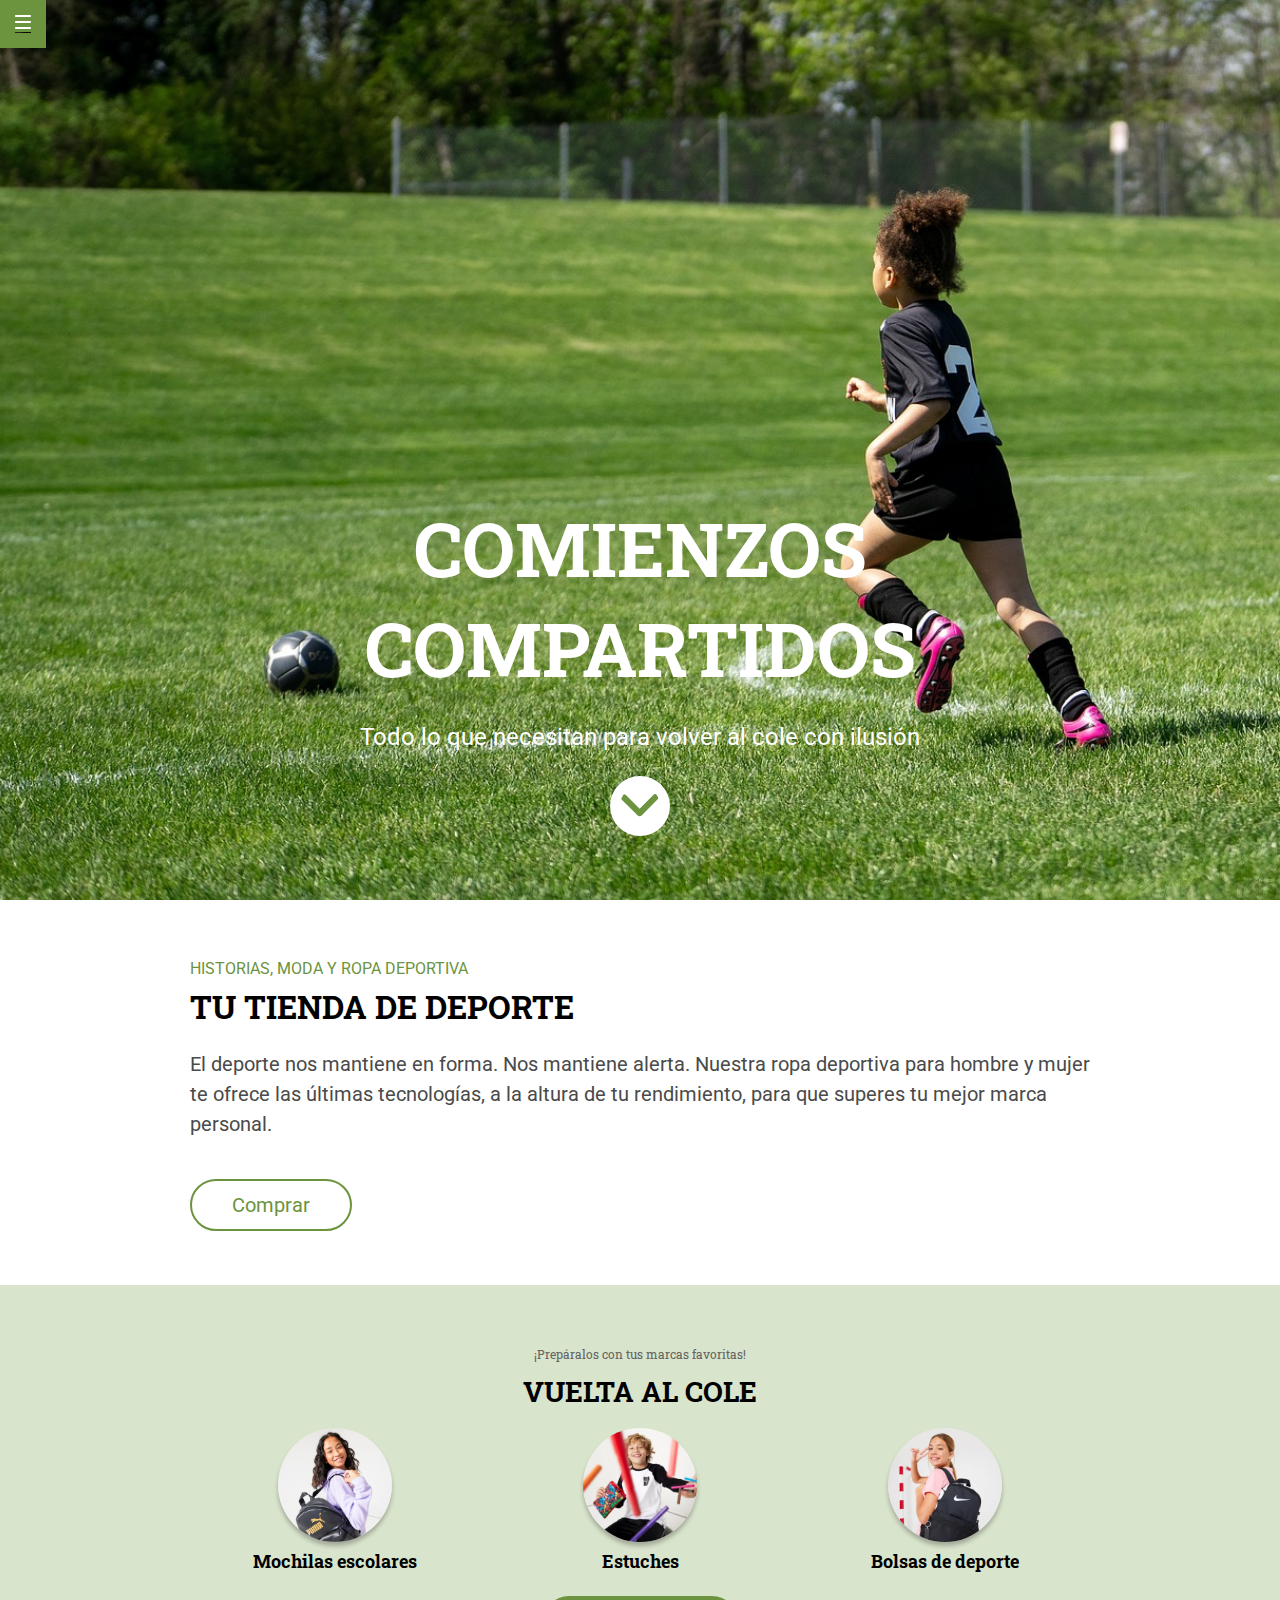
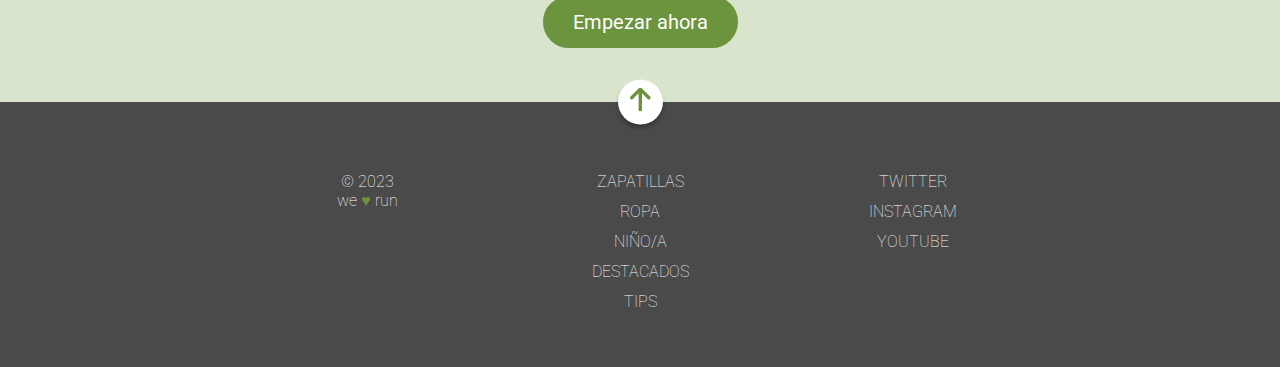
<file: docs/index.html>
<!DOCTYPE html>
<html lang="es">

<head>
  <meta charset="UTF-8" />
  <meta name="viewport" content="width=device-width, initial-scale=1" />
  <title>Comienzos compartidos</title>  
  <link rel="preconnect" href="https://fonts.googleapis.com">
  <link rel="preconnect" href="https://fonts.gstatic.com" crossorigin>
  <link href="https://fonts.googleapis.com/css2?family=Roboto+Slab:wght@200;400;500;700&family=Roboto:wght@100;300;400&display=swap" rel="stylesheet">
  <link rel="stylesheet" href="./assets/css/main.css"/>
</head>

<body>

  <header class="header">
      <a class="header__menu" href="https://adalab.es/">
      <img class="header__menu--image" src="./assets/images/ico-menu.svg" alt="ico-menu">
      </a>
    </header>

  <main class="main">
  <section id="hero" class="container1">
      <h1 class="container1__title">COMIENZOS COMPARTIDOS</h1>
      <p class="container1__text">Todo lo que necesitan para volver al cole con ilusión</p>
      <a href="#vuelta_al_cole">
        <img class="container1__btn" src="./assets/images/ico-scroll-down.svg" alt="arrow">
      </a>
    </section>
  <section class="container2" >
      <section class="wrapper">
        <p class="container2__greentext" >HISTORIAS, MODA Y ROPA DEPORTIVA</p>
        <h2 class="container2__title" >TU TIENDA DE DEPORTE</h2>
        <p class="container2__text">El deporte nos mantiene en forma. Nos mantiene alerta. Nuestra ropa deportiva para hombre y mujer te ofrece las últimas tecnologías, a la altura de tu rendimiento, para que superes tu mejor marca personal.</p>
        <a href="https://maze.toys/mazes/mini/daily/" class="container2__btn">Comprar</a>
      </section>
    </section>
  <section class="container3">
      <section class="wrapper">
        <p class="container3__text">¡Prepáralos con tus marcas favoritas!</p>
        <h2 class="container3__title">VUELTA AL COLE</h2>

        <section id="vuelta_al_cole" class="article-container">
          <article class="container3__article">
            <img class="container3__article__img" src="./assets/images/lpbts-mod05-img01-desk.png" alt="">
            <p class="container3__article__text" >Mochilas escolares</p>
          </article>
          <article class="container3__article">
            <img class="container3__article__img" src="./assets/images/lpbts-mod05-img04-mob.png" alt="">
            <p class="container3__article__text" >Estuches</p>
          </article>
          <article class="container3__article">
            <img class="container3__article__img" src="./assets/images/lpbts-mod05-img03-mob.png" alt="">
            <p class="container3__article__text" >Bolsas de deporte</p>
          </article>
        </section>
        <a class="container3__btn" href="https://puginarug.com/">Empezar ahora</a>
      </section>
    </section>
  </main>

  <footer class="footer" >
      <a class="footer__arrow" href="#hero">
        <img src="./assets/images/ico-arrow.svg" alt="">
      </a>
      <section class="footer__container wrapper">
        <ul class="footer__menu" >
          <li><a class="footer__menu__item" href="https://adalab.es">ZAPATILLAS</a></li>
          <li><a class="footer__menu__item" href="https://adalab.es">ROPA</a></li>
          <li><a class="footer__menu__item" href="https://adalab.es">NIÑO/A</a></li>
          <li><a class="footer__menu__item" href="https://adalab.es">DESTACADOS</a></li>
          <li><a class="footer__menu__item" href="https://adalab.es">TIPS</a></li>
        </ul>
        <ul class="footer__menu">
          <li><a class="footer__menu__item" href="https://adalab.es">TWITTER</a></li>
          <li><a class="footer__menu__item" href="https://adalab.es">INSTAGRAM</a></li>
          <li><a class="footer__menu__item" href="https://adalab.es">YOUTUBE</a></li>
        </ul>
        <section class="footer__copy">
          <p>&copy; 2023</p>
          <p>we <span class="footer__heart">&hearts;</span> run</p>
        </section>
      </section>
    </footer>
  
</body>

</html>
</file>
<file: docs/assets/css/main.css>
*{box-sizing:border-box;margin:0;padding:0}@keyframes changeColor{0%{transform:translateY(-50%)}25%{transform:translateY(-100%)}50%{transform:translateY(-50%)}75%{transform:translateY(-75%)}100%{transform:translateY(-50%)}}.wrapper{margin:0 auto;padding:20px;max-width:940px}.header{border:#6c933e solid 15px;position:fixed;top:0;left:0;z-index:100}.header__menu{background-color:#6c933e}.container1{height:100vh;background-image:url(../images/cover.jpeg);background-size:cover;background-position:85%;background-repeat:no-repeat;z-index:-1;display:flex;flex-direction:column;justify-content:flex-end;align-items:center;gap:25px;padding:60px}.container1__title{color:#fff;line-height:50px;font:30px "Roboto Slab",serif;text-align:center;font-weight:700}@media all and (min-width: 768px){.container1__title{font-size:75px;line-height:100px}}.container1__title::first-line{word-spacing:100vw}.container1__text{font:16px "Roboto",sans-serif;color:#fff;line-height:19px;text-align:center}@media all and (min-width: 768px){.container1__text{font-size:24px;line-height:28px}}.container1__btn{background-color:#fff;border-radius:100px;width:60px;height:60px;padding:10px}.container2{padding:34px 15px}@media all and (min-width: 768px){.container2{vertical-align:center}}.container2__greentext{color:#6c933e;font:14px "Roboto",sans-serif;line-height:30px}@media all and (min-width: 768px){.container2__greentext{font-size:16px;line-height:30px}}.container2__title{color:black;font:22px "Roboto Slab",serif;line-height:30px;font-weight:700;margin-bottom:20px}@media all and (min-width: 768px){.container2__title{font-size:32px;line-height:45px}}.container2__text{font:18px "Roboto",sans-serif;line-height:30px;color:#4a4a4a;text-align:left;margin-bottom:40px}@media all and (min-width: 768px){.container2__text{font-size:20px;line-height:30px}}.container2__btn{display:inline-block;color:#6c933e;padding:12px 40px;text-decoration:none;border-radius:50px;border:solid 2px #6c933e;font-family:"Roboto",sans-serif;font-size:20px}.container2__btn:hover{background-color:#FCF3CF;transform:translateY(5px)}.container3{background-color:#d9e4cc;padding:34px 15px;text-align:center}.container3__text{font:12px "Roboto Slab",serif;color:#626262;line-height:30px}@media all and (min-width: 768px){.container3__text{font-size:12px;line-height:30px}}.container3__title{font:20px "Roboto Slab",serif;line-height:30px;font-weight:700;padding-bottom:14px}@media all and (min-width: 768px){.container3__title{font-size:28px;line-height:45px}}.container3__btn{background-color:#6c933e;display:inline-block;color:#fff;padding:12px 28px;text-decoration:none;border-radius:50px;border:solid 2px #6c933e;font-family:"Roboto",sans-serif;font-size:20px}@media all and (min-width: 768px){.container3__btn{margin-top:20px}}.container3 .article-container{display:grid;grid-template-columns:150px;grid-template-rows:150px 150px 150px;justify-content:center;justify-items:center;text-align:center;gap:15px}@media all and (min-width: 768px){.container3 .article-container{grid-template-columns:1fr 1fr 1fr;grid-template-rows:1fr;justify-content:space-evenly}}.container3__article__img{width:114px;border-radius:50%;box-shadow:0 4px 4px 0 rgba(0,0,0,0.25)}.container3__article__text{font:14px "Roboto Slab",serif;font-weight:700;line-height:30px}@media all and (min-width: 768px){.container3__article__text{font-size:18px;line-height:30px}}.container3 .container3__btn:hover{background-color:#4a4a4a;transform:translateY(5px)}.footer{background-color:#4a4a4a;color:#fff;font:16px "Roboto",sans-serif;font-weight:100;padding:0px 15px 30px 15px;text-align:center}.footer__container{display:flex;flex-direction:column;justify-content:space-around;align-content:center;align-items:center;text-align:center;gap:20px}@media all and (min-width: 768px){.footer__container{flex-direction:row;align-items:baseline;justify-content:space-evenly;text-align:center}}.footer__arrow{display:inline-block;background-color:#fff;border-radius:100px;width:45px;height:45px;padding:8px;transform:translateY(-50%);box-shadow:0 4px 4px 0 rgba(0,0,0,0.25);cursor:pointer}.footer .footer__arrow:hover{background-color:#FCF3CF;animation:changeColor 1300ms infinite}.footer__menu{text-decoration:none;list-style:none;line-height:30px}@media all and (min-width: 768px){.footer__menu{width:150px;order:2}}.footer__menu__item{text-decoration:none;color:#fff;font:16px "Roboto",sans-serif;font-weight:100}@media all and (min-width: 768px){.footer__copy{width:150px;order:1}}.footer__heart{color:#6c933e}
</file>
